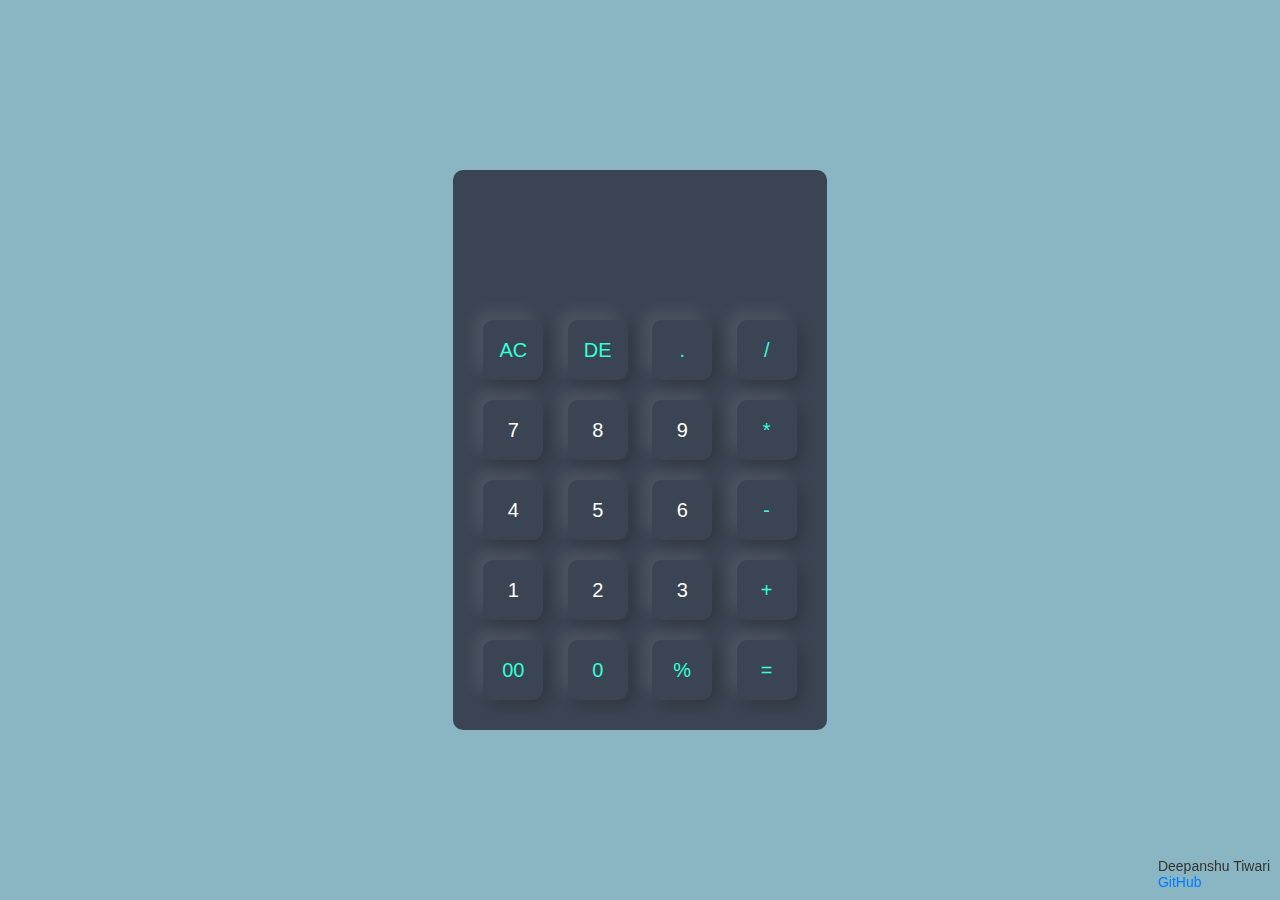
<file: Calculator/index.html>
<!DOCTYPE html>
<html lang="en">
<head>
    <meta charset="UTF-8">
    <meta name="viewport" content="width=device-width, initial-scale=1.0">
    <link rel="stylesheet" href="style.css">
    <title>Modern Calculator</title>
</head>
<style>
    container {
        background: #e332e3;
    }
</style>
<body>
    <div class="container">
        <div class="calculator">
            <form>
                <div class="display">
                    <input type="text" name="display">
                </div>
                <div>
                    <input type="button" value="AC" onclick="display.value = '' " class="operator">
                    <input type="button" value="DE" onclick="display.value = display.value.toString().slice(0,-1)" class="operator">
                    <input type="button" value="." onclick="display.value += '.' " class="operator">
                    <input type="button" value="/" onclick="display.value += '/' " class="operator">
                </div>
                <div>
                    <input type="button" value="7" onclick="display.value += '7' " class="num">
                    <input type="button" value="8" onclick="display.value += '8' " class="num">
                    <input type="button" value="9" onclick="display.value += '9' " class="num">
                    <input type="button" value="*" onclick="display.value += '*' " class="operator">
                </div>
                <div>
                    <input type="button" value="4" onclick="display.value += '4' " class="num">
                    <input type="button" value="5" onclick="display.value += '5' " class="num">
                    <input type="button" value="6" onclick="display.value += '6' " class="num">
                    <input type="button" value="-" onclick="display.value += '-' " class="operator">
                </div>
                <div>
                    <input type="button" value="1" onclick="display.value += '1' " class="num">
                    <input type="button" value="2" onclick="display.value += '2' " class="num"> 
                    <input type="button" value="3" onclick="display.value += '3' " class="num">
                    <input type="button" value="+" onclick="display.value += '+' " class="operator">
                </div>
                <div>
                    <input type="button" value="00" onclick="display.value += '00' " class="operator">
                    <input type="button" value="0" onclick="display.value += '0' " class="operator">
                    <input type="button" value="%" onclick="display.value += '%' " class="operator">
                    <input type="button" value="=" onclick="display.value = eval(display.value) " class="operator">
                </div>
            </form>
        </div>
        <div id="credit">
            <p>Deepanshu Tiwari</p>
            <p><a href="https://github.com/Deepans2004" target="_blank">GitHub</a></p>
          </div>
    </div>
    
</body>
</html>
</file>
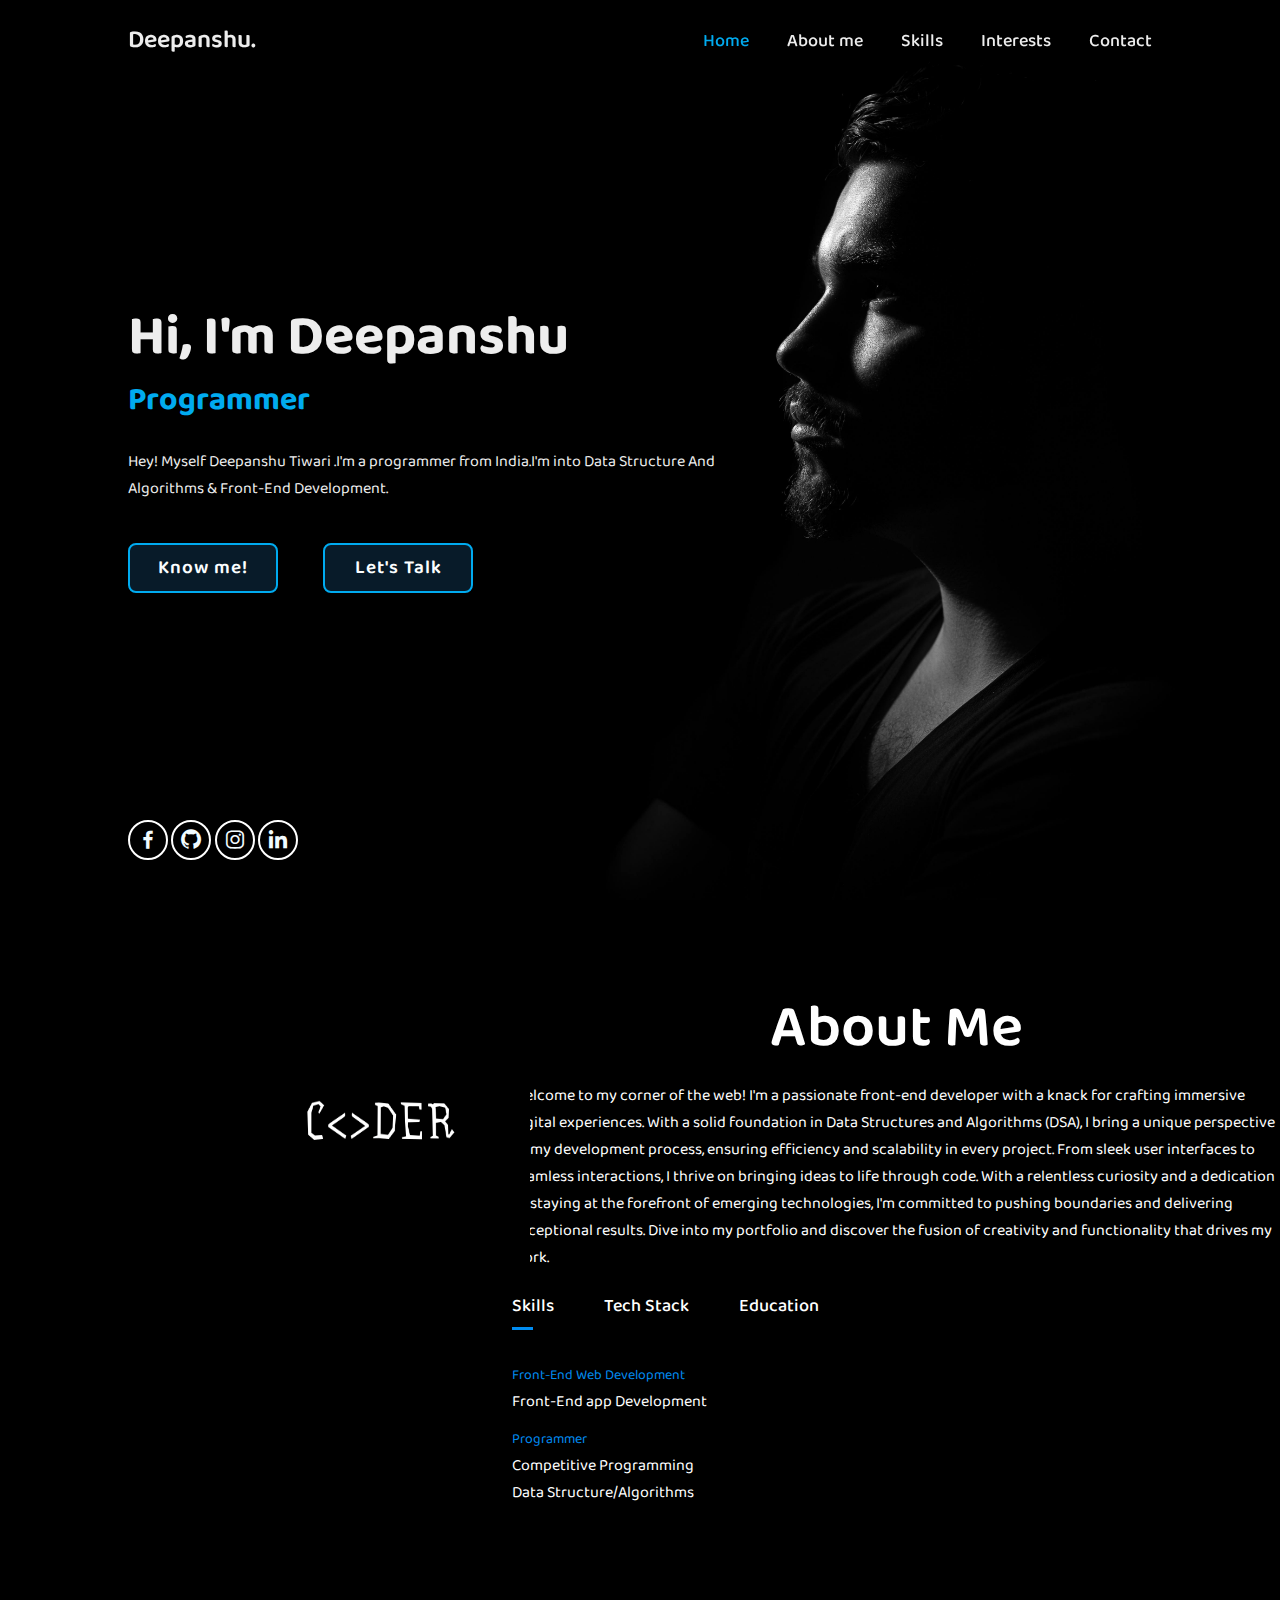
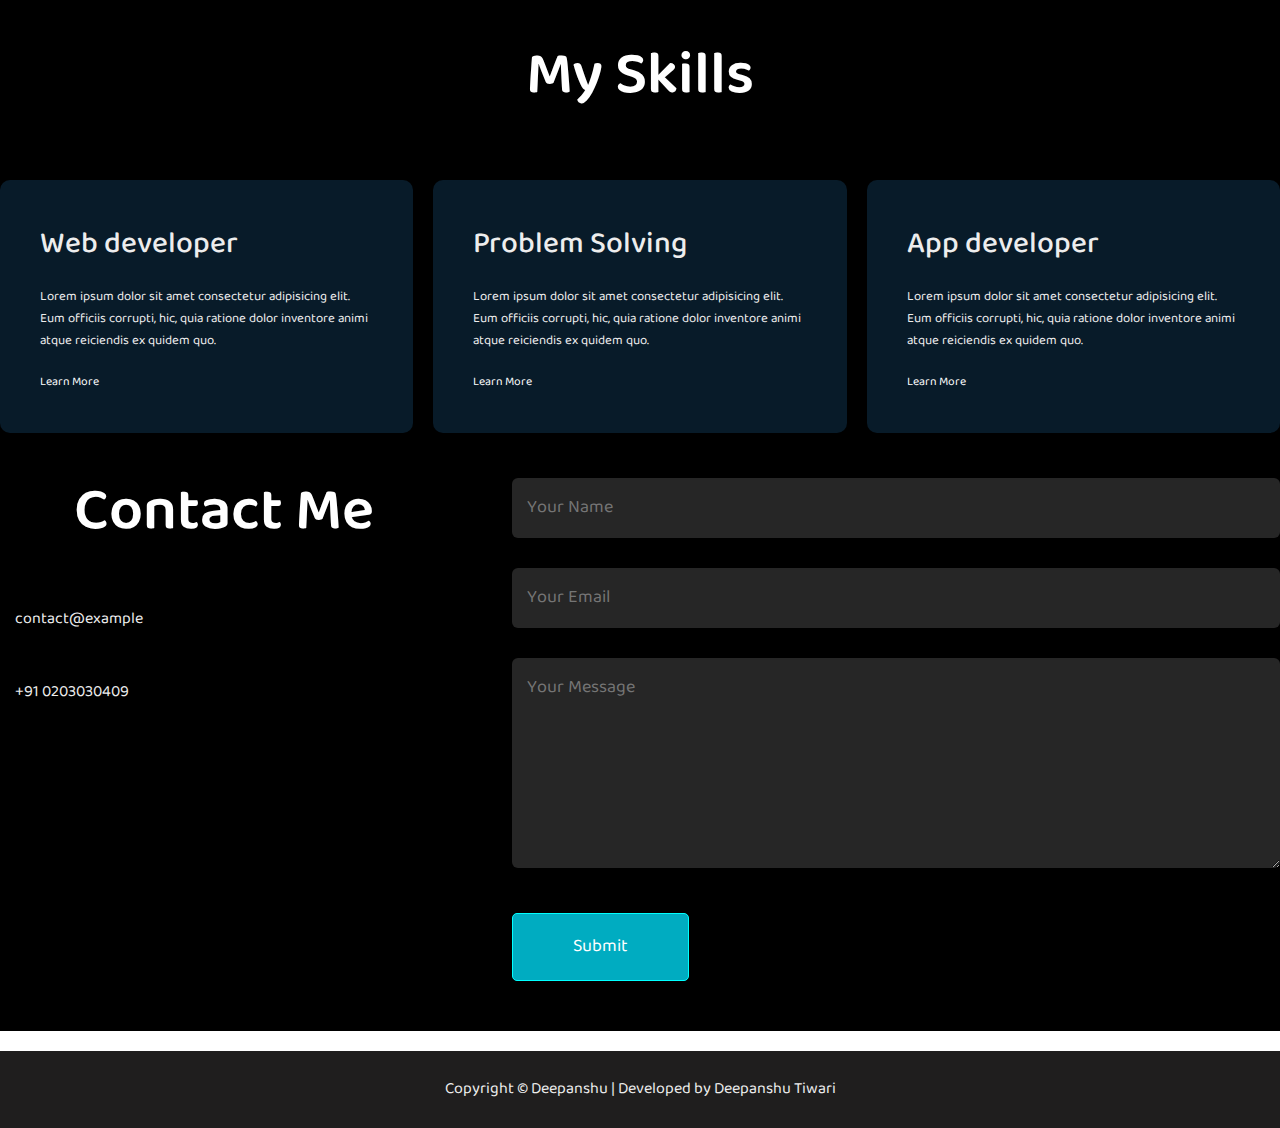
<file: Portfolio/index.html>
<!DOCTYPE html>
<html lang="en">

<head>
    <meta charset="UTF-8">
    <meta name="viewport" content="width=device-width, initial-scale=1.0">
    <title>Portfolio</title>
    <link rel="stylesheet" href="style.css">
    <link href='https://unpkg.com/boxicons@2.1.4/css/boxicons.min.css' rel='stylesheet'>

</head>

<body>
    <header class="header">
        <a href="#" class="logo">Deepanshu.</a>

        <nav class="navbar">
            <a href="#home" class="active">Home</a>
            <a href="#about">About me</a>
            <a href="#services">Skills</a>
            <a href="#">Interests</a>
            <a href="#contact">Contact</a>
        </nav>
    </header>

    <section class="home">
        <div class="home-content" id="home">
            <h1>Hi, I'm Deepanshu</h1>
            <h3>Programmer</h3>
            <p>Hey! Myself Deepanshu Tiwari .I'm a programmer from India.I'm into Data Structure And Algorithms &
                Front-End Development. </p>
            <div class="btn-box">
                <a href="#">Know me!</a>
                <a href="#">Let's Talk</a>
            </div>
        </div>

        <div class="home-sec">
            <a href="#" target="_blank"><i class='bx bxl-facebook'></i></a>
            <a href="https://github.com/Deepans2004" target="_blank"><i class='bx bxl-github'></i></a>
            <a href="https://www.instagram.com/ideepanshutiwari/" target="_blank"><i class='bx bxl-instagram'></i></a>
            <a href="https://www.linkedin.com/in/deepanshu-tiwari-440a762ab/" target="_blank"><i
                    class='bx bxl-linkedin'></i></a>
        </div>
    </section>

    <div id="about">
        <div class="container">
            <div class="row">
                <div class="about-col-1">
                    <img class="new" src="assets/about.png" alt="">
                </div>
                <div class="about-col-2">
                    <h1 class="sub-title">About Me</h1>
                    <p>
                        Welcome to my corner of the web! I'm a passionate front-end developer with a knack for crafting
                        immersive digital experiences. With a solid foundation in Data Structures and Algorithms (DSA),
                        I bring a unique perspective to my development process, ensuring efficiency and scalability in
                        every project. From sleek user interfaces to seamless interactions, I thrive on bringing ideas
                        to life through code. With a relentless curiosity and a dedication to staying at the forefront
                        of emerging technologies, I'm committed to pushing boundaries and delivering exceptional
                        results. Dive into my portfolio and discover the fusion of creativity and functionality that
                        drives my work.
                    </p>
                    <div class="tab-titles">
                        <p class="tab-links active-link" onclick="opentab('skills')">Skills</p>
                        <p class="tab-links" onclick="opentab('tech')">Tech Stack</p>
                        <p class="tab-links" onclick="opentab('education')">Education</p>
                    </div>
                    <div class="tab-contents active-tab" id="skills">
                        <ul>
                            <li><span>Front-End Web Development</span><br>Front-End app Development</li>
                            <li><span>Programmer</span><br>Competitive Programming<br>Data Structure/Algorithms</li>
                        </ul>
                    </div>
                    <div class="tab-contents" id="tech">
                        <ul>
                            <li><span>Frameworks</span><br>Bootstrap5<br>Tailwind CSS<br>React</li>
                            <li><span>Designing</span><br>Canva<br>WebFlow</li>
                            <li><span>IDE</span><br>Visual Studio Code</li>

                        </ul>
                    </div>
                    <div class="tab-contents" id="education">
                        <ul>
                            <li><span>2019</span><br>High School from Doon Convent School</li>
                            <li><span>2021</span><br>Intermediate from Doon Convent School</li>
                            <li><span>2022</span><br>B.Tech from GEHU Haldwani.</li>
                        </ul>
                    </div>
                </div>
            </div>
        </div>
    </div>

    <div id="services">
        <div class="container">
            <h1 class="sub-title">My Skills</h1>
            <div class="services-list">
                <div>
                    <i class="fa-solid fa-code"></i>
                    <h2>Web developer</h2>
                    <p>Lorem ipsum dolor sit amet consectetur adipisicing elit. Eum officiis corrupti, hic,
                        quia ratione dolor inventore animi atque reiciendis ex quidem quo.
                    </p>
                    <a href="#">Learn More</a>
                </div>
                <div>
                    <i class="fa-solid fa-crop"></i>
                    <h2>Problem Solving</h2>
                    <p>Lorem ipsum dolor sit amet consectetur adipisicing elit. Eum officiis corrupti, hic,
                        quia ratione dolor inventore animi atque reiciendis ex quidem quo.
                    </p>
                    <a href="#">Learn More</a>
                </div>
                <div>
                    <i class="fa-brands fa-app-store"></i>
                    <h2>App developer</h2>
                    <p>Lorem ipsum dolor sit amet consectetur adipisicing elit. Eum officiis corrupti, hic,
                        quia ratione dolor inventore animi atque reiciendis ex quidem quo.
                    </p>
                    <a href="#">Learn More</a>
                </div>
            </div>
        </div>
    </div>

    <div id="contact">
        <div class="container-last">
            <div class="row">
                <div class="contact-left">
                    <h1 class="sub-title">Contact Me</h1>
                    <p><i class="fa-solid fa-paper-plane"></i>contact@example</p>
                    <p><i class="fa-solid fa-square-phone"></i>+91 0203030409</p>
                    <div class="social-icons">
                        <a href=""><i class="fa-brands fa-github"></i></a>
                        <a href=""><i class="fa-brands fa-linkedin"></i></a>
                        <a href=""><i class="fa-brands fa-facebook"></i></a>
                        <a href=""><i class="fa-brands fa-twitter-square"></i></a>
                        <a href=""><i class="fa-brands fa-instagram"></i></a>
                    </div>
                </div>
                <div class="contact-right">
                    <form>
                        <input type="text" name="Name" placeholder="Your Name" required>
                        <input type="email" name="Email" placeholder="Your Email" required>
                        <textarea name="Message" placeholder="Your Message" rows="6"></textarea>
                        <button type="submit" class="btn btn2">Submit</button>
                    </form>
                </div>
            </div>
        </div>
        <div class="footer">
            <p>Copyright &copy; Deepanshu | Developed by Deepanshu Tiwari</p>
        </div>
    </div>
    <script>
        var tablinks = document.getElementsByClassName("tab-links");
        var tabcontents = document.getElementsByClassName("tab-contents");

        function opentab(tabname) {
            for (tablink of tablinks) {
                tablink.classList.remove("active-link");
            }

            for (tabcontent of tabcontents) {
                tabcontent.classList.remove("active-tab");
            }

            event.currentTarget.classList.add("active-link");
            document.getElementById(tabname).classList.add("active-tab");

        }
    </script>
    <script>
        var sidemenu = document.getElementById("sidemenu");

        function openmenu() {
            sidemenu.style.right = "0";
        }
        function closemenu() {
            sidemenu.style.right = "-200px";
        }

    </script>
</body>
</body>

</html>
</file>
<file: Calculator/style.css>
*{
    margin: 0;
    padding: 0;
    font-family: 'poppins', sans-serif;
    box-sizing: border-box;
}


.container {
    width: 100%;
    height: 100vh;
    background: #8ab5c3;
    display: flex;
    align-items: center;
    justify-content: center;
}

.calculator {
    background: #3a4452;
    padding: 20px;
    border-radius: 10px;
}

.calculator form input{
    border: 0;
    outline: 0;
    width: 60px;
    height: 60px;
    border-radius: 10px;
    box-shadow: -8px -8px 15px rgb(255, 255, 255, 0.1),5px 5px 15px rgb( 0, 0, 0, 0.2);
    background: transparent;
    font-size: 20px;
    color: white;
    cursor: pointer;
    margin: 10px;
}

form .display {
    display: flex;
    justify-content: flex-end;
    margin: 20px 0;
}

form .display input{
    text-align: right;
    flex: 1;
    font-size: 45px;
    box-shadow: none;
}

form input.operator {
    text-decoration: none;
    color: #33ffd8;
    background: transparent;

    font-weight: normal;
    text-transform: uppercase;
    transition: all 0.2s ease-in-out;
    border: none;
  }
  
  form input.operator:hover{
    color: rgba(255, 255, 255, 1);
    box-shadow: 7px 5px 15px white;
  }

  #credit {
    position: fixed;
    bottom: 10px;
    right: 10px;
    font-size: 14px;
    color: #333;
  }
  
  #credit a {
    color: #007BFF;
    text-decoration: none;
  }

form input.num{
    text-decoration: none;
    color: #ffffff;
    background: transparent;

    font-weight: normal;
    text-transform: uppercase;
    transition: all 0.2s ease-in-out;
    border: none;
}

form input.num:hover{
    color: #33ffd8;
    box-shadow: 7px 5px 15px #33ffd8;
}
</file>
<file: Portfolio/style.css>
/* main css */
@import url('https://fonts.googleapis.com/css2?family=Baloo+Bhaijaan+2:wght@400..800&display=swap');

* {
    margin: 0;
    padding: 0;
    box-sizing: border-box;
    font-family: "Baloo Bhaijaan 2", sans-serif;
}

body {
    /* background: #081b29; */
    color: #ededed;
}

html {
    scroll-behavior: smooth;
}

/* <--------header section--------> */

.header {
    position: fixed;
    top: 0;
    left: 0;
    width: 100%;
    padding: 20px 10%;
    background: transparent;
    display: flex;
    justify-content: space-between;
    align-items: center;
    z-index: 100;
}

.logo {
    font-size: 25px;
    color: #ededed;
    text-decoration: none;
    font-weight: 600;
}

.navbar a {
    font-size: 18px;
    text-decoration: none;
    color: #ededed;
    font-weight: 500;
    margin-left: 35px;
    transition: .3s;
}

.navbar a:hover,
.navbar a.active {
    color: #00abf0;
}

/* <--------header section closed--------> */

/* <--------home section--------> */
.home {
    height: 100vh;
    background: url(assets/main.jpg) no-repeat;
    background-size: cover;
    display: flex;
    align-items: center;
    padding: 0 10%;
}

.home-content {
    max-width: 600px;
}

.home-content h1 {
    font-size: 56px;
    font-weight: 700;
    line-height: 1.2;
}

.home-content h3 {
    font-size: 32px;
    font-weight: 700;
    color: #00abf0;
}

.home-content p {
    font-size: 16px;
    margin: 20px 0 40px;

}

.home-content .btn-box {
    display: flex;
    justify-content: space-between;
    width: 345px;
    height: 50px;
}

.btn-box a {
    position: relative;
    display: inline-flex;
    justify-content: center;
    align-items: center;
    width: 150px;
    height: 100%;
    background: #081b29;
    border: 2px solid #00abf0;
    border-radius: 8px;
    font-size: 19px;
    color: #fbfeff;
    text-decoration: none;
    font-weight: 600;
    letter-spacing: 1px;
    z-index: 1;
    overflow: hidden;
}

btn-box a:nth-child(2) {
    background: transparent;
    color: #1f86af;
}

btn-box a:nth-child(2):hover {
    color: #008cf1;
}

btn-box a:nth-child(2)::before {
    background: #081b29;
}

.btn-box a:before {
    content: '';
    position: absolute;
    top: 0;
    left: 0;
    width: 0;
    height: 100%;
    background: #008cf1;
    z-index: -1;
    transition: .5s;
}

.btn-box a:hover::before {
    width: 100%;
}

.home-sec {
    position: absolute;
    bottom: 40px;
    width: 170px;
    display: flex;
    justify-content: space-between;
}

.home-sec a {
    position: relative;
    display: inline-flex;
    justify-content: center;
    align-items: center;
    width: 40px;
    height: 40px;
    background: transparent;
    border: 2px solid #ffffff;
    border-radius: 50%;
    font-size: 24px;
    color: #f1fbff;
    text-decoration: none;
    transition: .5s;
}

.home-sec a:hover {
    cursor: pointer;
    border: 2px solid #008cf1;
    color: #008cf1;
    transform: scale(.9);
}

/* <--------home section closed--------> */

/* <--------aboutsection--------> */

#about {
    padding: 80px 0;
    color: #ffffff;
    background: #000000;
}

.row {
    display: flex;
    justify-content: space-between;
    flex-wrap: wrap;
}

.about-col-1 {
    flex-basis: 35%;
}

.about-col-1 img {
    border-radius: 15px;
    width: 300px;
    height: 400px;
}

.about-col-2 {
    flex-basis: 60%;
}

.sub-title {
    font-size: 60px;
    color: white;
    font-weight: 600;
}

.tab-titles {
    display: flex;
    margin: 20px 0 40px;
}

.tab-links {
    margin-right: 50px;
    font-size: 18px;
    font-weight: 500;
    cursor: pointer;
    position: relative;
}

.tab-links::after {
    content: '';
    width: 0;
    height: 3px;
    background: #008cf1;
    position: absolute;
    left: 0;
    bottom: -8px;
    transition: 0.5s;
}

.tab-links.active-link::after {
    width: 50%;
}

.tab-contents ul li {
    list-style: none;
    margin: 10px 0;
}

.tab-contents ul li span {
    color: #008cf1;
    font-size: 14px;
}

.tab-contents {
    display: none;
}

.tab-contents.active-tab {
    display: block;
}

.new {
    position: absolute;
    left: 230px;
    top: 925px;
}

/* <--------about section closed--------> */

/* <--------skills section--------> */

#services {
    padding: 30px 0;
    background: #000000;
    transition: 1s;
}

.sub-title {
    text-align: center;
}

.sub-title:hover {
    color: #008cf1;
}

.services-list {
    display: grid;
    grid-template-columns: repeat(auto-fit, minmax(250px, 1fr));
    grid-gap: 20px;
    margin-top: 50px;
}

.services-list div {
    background: #081b29;
    padding: 40px;
    font-size: 13px;
    font-weight: 300;
    border-radius: 10px;
    transition: 1s;
}

.services-list div i {
    font-size: 50px;
    margin-bottom: 30px;
    transition: background 0.5s, transform 0.5s;
}

.services-list div h2 {
    font-size: 30px;
    font-weight: 500;
    margin-bottom: 15px;
    transition: 1s;
}

.services-list div h2:hover {
    color: #000000;
}

.services-list div a {
    text-decoration: none;
    color: white;
    font-size: 12px;
    margin-top: 20px;
    display: inline-block;
    transition: 1s;
}

.services-list div a:hover {
    color: #000000;
}

.services-list div:hover {
    background: #00acc1;
    transform: translateY(-10px);
}

/* <--------Skills section closed--------> */

/*-------------contact form------*/
.contact {
    background: #000000;
}

.container-last {
    background: #000000;
}

.contact-left {
    flex-basis: 35%;
}

.contact-right {
    flex-basis: 60%;

}

.contact-left p {
    margin-top: 30px;
}

.contact-left p i {
    color: aqua;
    margin-right: 15px;
    font-size: 25px;
}

.social-icons {
    margin-top: 30px;
}

.social-icons a {
    text-decoration: none;
    font-size: 30px;
    margin-right: 15px;
    color: #ababab;
    display: inline-block;
    transition: transform 0.5s;
}

.social-icons a:hover {
    color: aqua;
    transform: translateY(-5px);
}

.btn {
    display: block;
    margin: 50px auto;
    width: fit-content;
    border: 1px solid aqua;
    padding: 14px 50px;
    border-radius: 5px;
    text-decoration: none;
    color: rgb(255, 255, 255);
}

.btn:hover {
    background: #00acc1;
    transition: background 0.5s;
}

.btn.btn2 {
    display: inline-block;
    background: #00acc1;
}

.contact-right form {
    width: 100%;
}

form input,
form textarea {
    width: 100%;
    border: 0;
    outline: none;
    color: rgb(0, 0, 0);
    background: #262626;
    padding: 15px;
    margin: 15px 0;
    font-size: 18px;
    border-radius: 6px;
}

form .btn2 {
    padding: 18px 60px;
    font-size: 18px;
    margin-top: 20px;
    cursor: pointer;
}

.footer {
    width: 100%;
    text-align: center;
    padding: 25px 0;
    font-weight: 300;
    background: #1f1e1e;
    margin-top: 20px;
}
/*-------------contact form closed------*/
</file>
